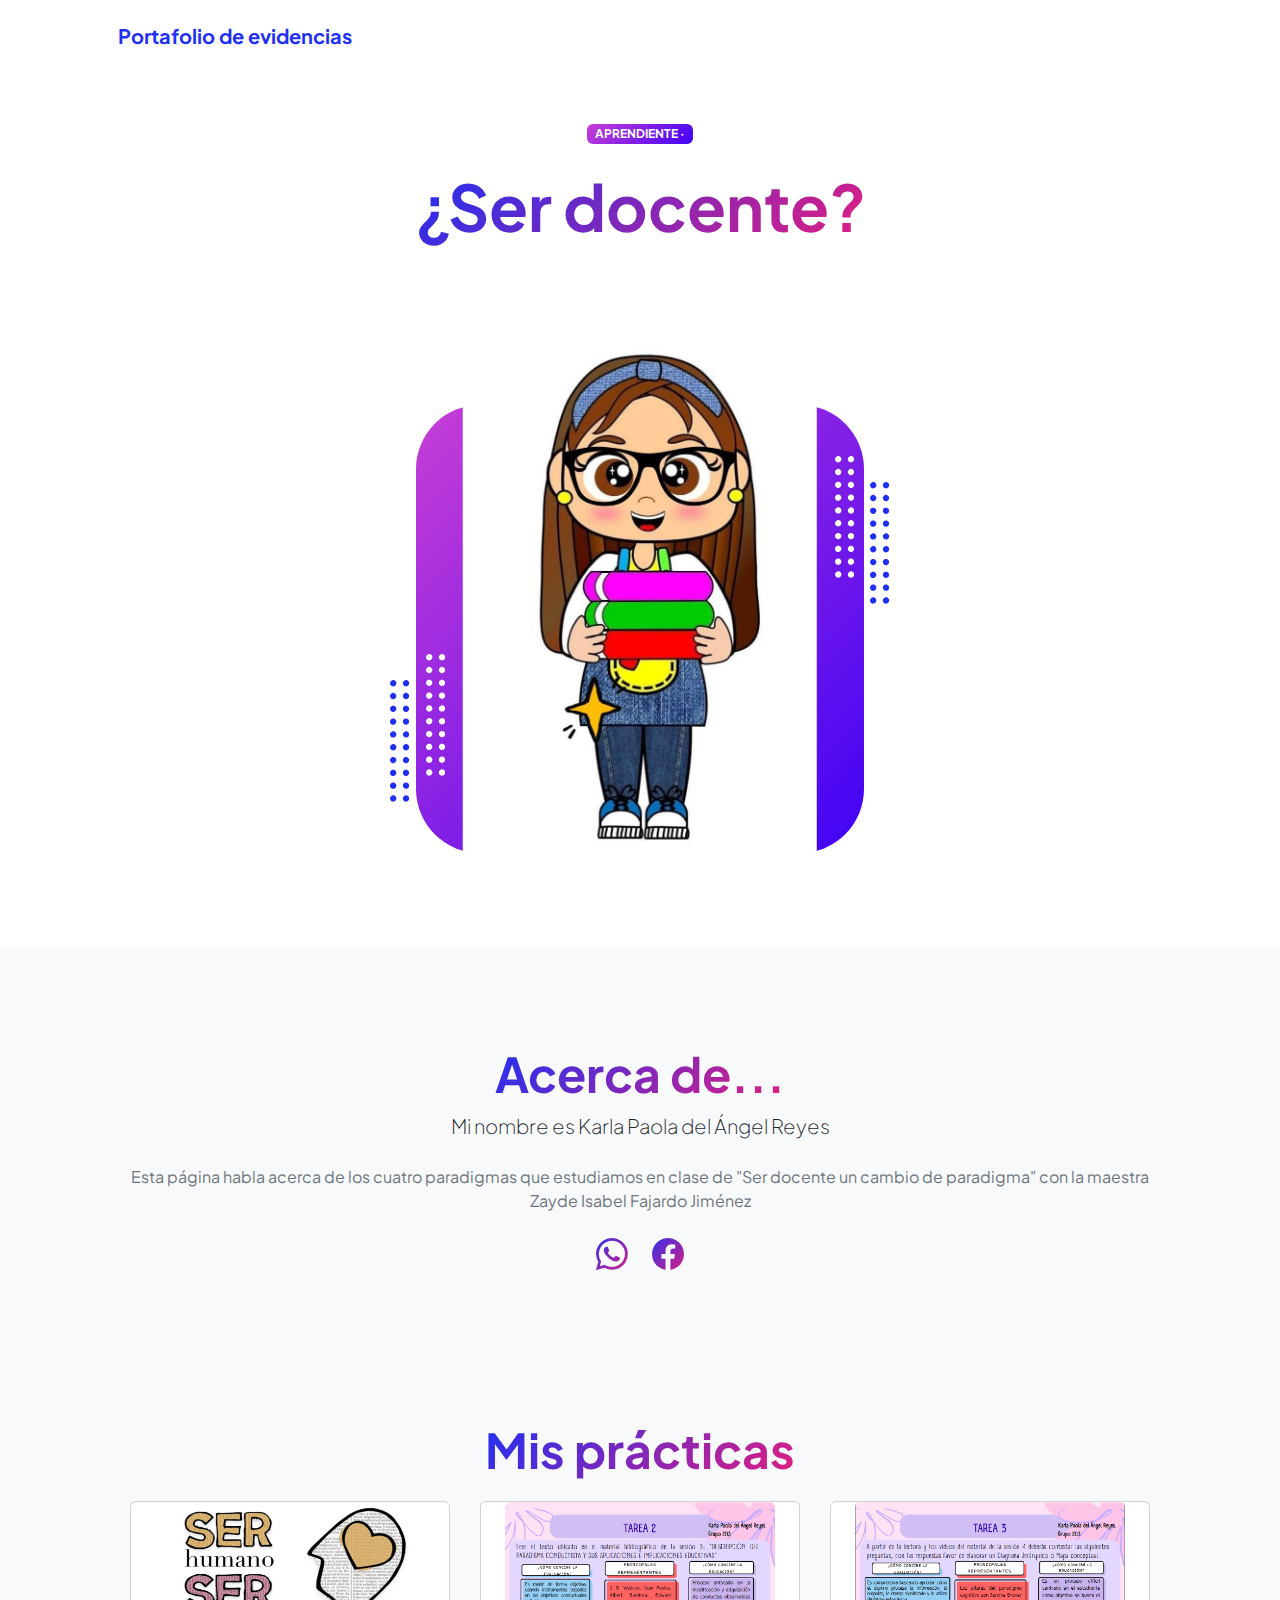
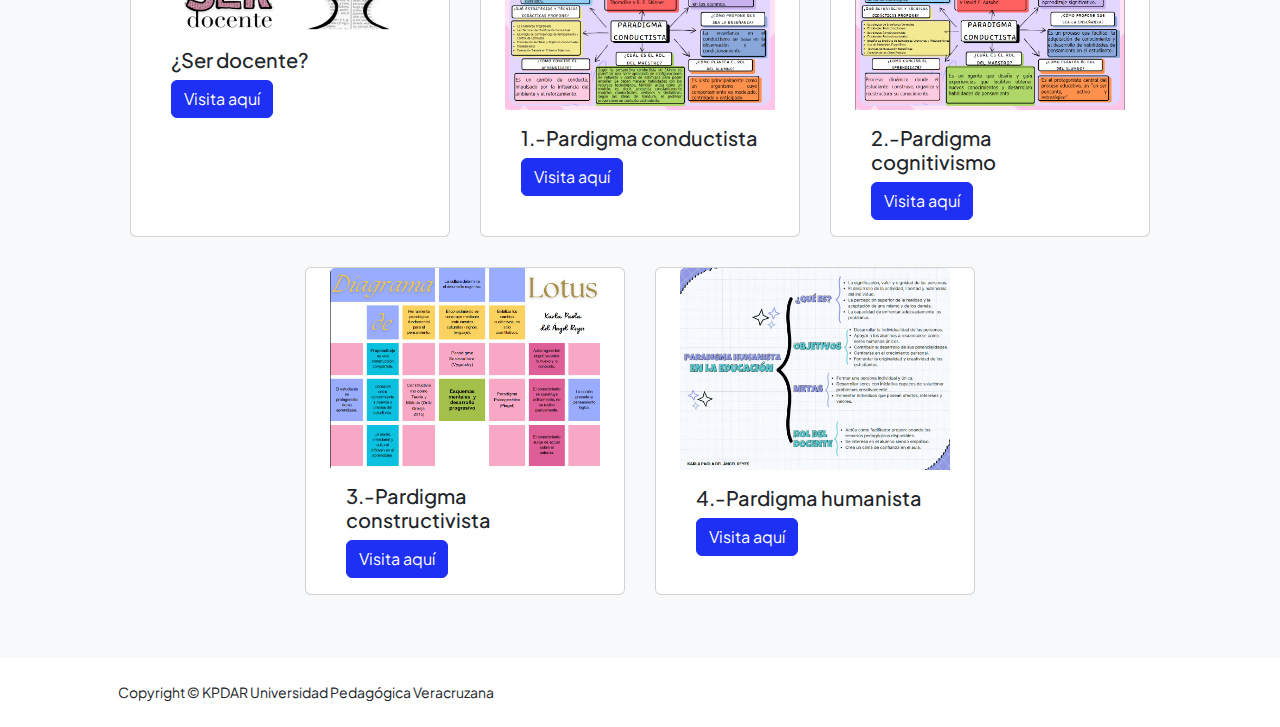
<file: index.html>
<!DOCTYPE html>
<html lang="en">
    <head>
        <meta charset="utf-8" />
        <meta name="viewport" content="width=device-width, initial-scale=1, shrink-to-fit=no" />
        <meta name="description" content="" />
        <meta name="author" content="" />
        <title>Karla Paola</title>
        <!-- Favicon-->
        <link rel="icon" type="image/x-icon" href="assets/favicon.ico" />
        <!-- Custom Google font-->
        <link rel="preconnect" href="https://fonts.googleapis.com" />
        <link rel="preconnect" href="https://fonts.gstatic.com" crossorigin />
        <link href="https://fonts.googleapis.com/css2?family=Plus+Jakarta+Sans:wght@100;200;300;400;500;600;700;800;900&amp;display=swap" rel="stylesheet" />
        <link rel="stylesheet" type="text/css" href="bootstrap5/css/bootstrap.min.css">
        <!-- Bootstrap icons-->
        <link href="https://cdn.jsdelivr.net/npm/bootstrap-icons@1.8.1/font/bootstrap-icons.css" rel="stylesheet" />
        <!-- Core theme CSS (includes Bootstrap)-->
        <link href="css/styles.css" rel="stylesheet" />
    </head>
    <body class="d-flex flex-column h-100">
        <main class="flex-shrink-0">
            <!-- Navigation-->
            <nav class="navbar navbar-expand-lg navbar-light bg-white py-3">
                <div class="container px-5">
                    <a class="navbar-brand" href="index.html"><span class="fw-bolder text-primary">Portafolio de evidencias</span></a>
                </div>
            </nav>
            <!-- Header-->
            <header class="py-5">
                <div class="container px-5 pb-5">
                    <div class="row gx-5 align-items-center">
                        <div class="col-xxl-5">
                            <!-- Header text content-->
                            <div class="text-center text-xxl-start">
                                <div class="badge bg-gradient-primary-to-secondary text-white mb-4"><div class="text-uppercase">Aprendiente &middot; </div></div>
                                <div class="fs-3 fw-light text-muted"></div>
                                <h1 class="display-3 fw-bolder mb-5"><span class="text-gradient d-inline">¿Ser docente?</span></h1>
                                
                            </div>
                        </div>
                        <div class="col-xxl-7">
                            <!-- Header profile picture-->
                            <div class="d-flex justify-content-center mt-5 mt-xxl-0">
                                <div class="profile bg-gradient-primary-to-secondary">
                                    <!-- TIP: For best results, use a photo with a transparent background like the demo example below-->
                                    <!-- Watch a tutorial on how to do this on YouTube (link)-->
                                    <img class="profile-img" src="assets/karla.jpg" alt="..." />
                                    <div class="dots-1">
                                        <!-- SVG Dots-->
                                        <svg version="1.1" xmlns="http://www.w3.org/2000/svg" xmlns:xlink="http://www.w3.org/1999/xlink" x="0px" y="0px" viewBox="0 0 191.6 1215.4" style="enable-background: new 0 0 191.6 1215.4" xml:space="preserve">
                                            <g transform="translate(0.000000,1280.000000) scale(0.100000,-0.100000)">
                                                <path d="M227.7,12788.6c-105-35-200-141-222-248c-43-206,163-412,369-369c155,32,275,190,260,339c-11,105-90,213-190,262        C383.7,12801.6,289.7,12808.6,227.7,12788.6z"></path>
                                                <path d="M1507.7,12788.6c-151-50-253-216-222-362c25-119,136-230,254-255c194-41,395,142,375,339c-11,105-90,213-190,262        C1663.7,12801.6,1569.7,12808.6,1507.7,12788.6z"></path>
                                                <path d="M227.7,11508.6c-105-35-200-141-222-248c-43-206,163-412,369-369c155,32,275,190,260,339c-11,105-90,213-190,262        C383.7,11521.6,289.7,11528.6,227.7,11508.6z"></path>
                                                <path d="M1507.7,11508.6c-151-50-253-216-222-362c25-119,136-230,254-255c194-41,395,142,375,339c-11,105-90,213-190,262        C1663.7,11521.6,1569.7,11528.6,1507.7,11508.6z"></path>
                                                <path d="M227.7,10228.6c-105-35-200-141-222-248c-43-206,163-412,369-369c155,32,275,190,260,339c-11,105-90,213-190,262        C383.7,10241.6,289.7,10248.6,227.7,10228.6z"></path>
                                                <path d="M1507.7,10228.6c-105-35-200-141-222-248c-43-206,163-412,369-369c155,32,275,190,260,339c-11,105-90,213-190,262        C1663.7,10241.6,1569.7,10248.6,1507.7,10228.6z"></path>
                                                <path d="M227.7,8948.6c-105-35-200-141-222-248c-43-206,163-412,369-369c155,32,275,190,260,339c-11,105-90,213-190,262        C383.7,8961.6,289.7,8968.6,227.7,8948.6z"></path>
                                                <path d="M1507.7,8948.6c-105-35-200-141-222-248c-43-206,163-412,369-369c155,32,275,190,260,339c-11,105-90,213-190,262        C1663.7,8961.6,1569.7,8968.6,1507.7,8948.6z"></path>
                                                <path d="M227.7,7668.6c-105-35-200-141-222-248c-43-206,163-412,369-369c155,32,275,190,260,339c-11,105-90,213-190,262        C383.7,7681.6,289.7,7688.6,227.7,7668.6z"></path>
                                                <path d="M1507.7,7668.6c-105-35-200-141-222-248c-43-206,163-412,369-369c155,32,275,190,260,339c-11,105-90,213-190,262        C1663.7,7681.6,1569.7,7688.6,1507.7,7668.6z"></path>
                                                <path d="M227.7,6388.6c-105-35-200-141-222-248c-43-206,163-412,369-369c155,32,275,190,260,339c-11,105-90,213-190,262        C383.7,6401.6,289.7,6408.6,227.7,6388.6z"></path>
                                                <path d="M1507.7,6388.6c-105-35-200-141-222-248c-43-206,163-412,369-369c155,32,275,190,260,339c-11,105-90,213-190,262        C1663.7,6401.6,1569.7,6408.6,1507.7,6388.6z"></path>
                                                <path d="M227.7,5108.6c-105-35-200-141-222-248c-43-206,163-412,369-369c155,32,275,190,260,339c-11,105-90,213-190,262        C383.7,5121.6,289.7,5128.6,227.7,5108.6z"></path>
                                                <path d="M1507.7,5108.6c-105-35-200-141-222-248c-43-206,163-412,369-369c155,32,275,190,260,339c-11,105-90,213-190,262        C1663.7,5121.6,1569.7,5128.6,1507.7,5108.6z"></path>
                                                <path d="M227.7,3828.6c-105-35-200-141-222-248c-43-206,163-412,369-369c155,32,275,190,260,339c-11,105-90,213-190,262        C383.7,3841.6,289.7,3848.6,227.7,3828.6z"></path>
                                                <path d="M1507.7,3828.6c-105-35-200-141-222-248c-43-206,163-412,369-369c155,32,275,190,260,339c-11,105-90,213-190,262        C1663.7,3841.6,1569.7,3848.6,1507.7,3828.6z"></path>
                                                <path d="M227.7,2548.6c-105-35-200-141-222-248c-43-206,163-412,369-369c155,32,275,190,260,339c-11,105-90,213-190,262        C383.7,2561.6,289.7,2568.6,227.7,2548.6z"></path>
                                                <path d="M1507.7,2548.6c-105-35-200-141-222-248c-43-206,163-412,369-369c155,32,275,190,260,339c-11,105-90,213-190,262        C1663.7,2561.6,1569.7,2568.6,1507.7,2548.6z"></path>
                                                <path d="M227.7,1268.6c-105-35-200-141-222-248c-43-206,163-412,369-369c155,32,275,190,260,339c-11,105-90,213-190,262        C383.7,1281.6,289.7,1288.6,227.7,1268.6z"></path>
                                                <path d="M1507.7,1268.6c-105-35-200-141-222-248c-43-206,163-412,369-369c155,32,275,190,260,339c-11,105-90,213-190,262        C1663.7,1281.6,1569.7,1288.6,1507.7,1268.6z"></path>
                                            </g>
                                        </svg>
                                        <!-- END of SVG dots-->
                                    </div>
                                    <div class="dots-2">
                                        <!-- SVG Dots-->
                                        <svg version="1.1" xmlns="http://www.w3.org/2000/svg" xmlns:xlink="http://www.w3.org/1999/xlink" x="0px" y="0px" viewBox="0 0 191.6 1215.4" style="enable-background: new 0 0 191.6 1215.4" xml:space="preserve">
                                            <g transform="translate(0.000000,1280.000000) scale(0.100000,-0.100000)">
                                                <path d="M227.7,12788.6c-105-35-200-141-222-248c-43-206,163-412,369-369c155,32,275,190,260,339c-11,105-90,213-190,262        C383.7,12801.6,289.7,12808.6,227.7,12788.6z"></path>
                                                <path d="M1507.7,12788.6c-151-50-253-216-222-362c25-119,136-230,254-255c194-41,395,142,375,339c-11,105-90,213-190,262        C1663.7,12801.6,1569.7,12808.6,1507.7,12788.6z"></path>
                                                <path d="M227.7,11508.6c-105-35-200-141-222-248c-43-206,163-412,369-369c155,32,275,190,260,339c-11,105-90,213-190,262        C383.7,11521.6,289.7,11528.6,227.7,11508.6z"></path>
                                                <path d="M1507.7,11508.6c-151-50-253-216-222-362c25-119,136-230,254-255c194-41,395,142,375,339c-11,105-90,213-190,262        C1663.7,11521.6,1569.7,11528.6,1507.7,11508.6z"></path>
                                                <path d="M227.7,10228.6c-105-35-200-141-222-248c-43-206,163-412,369-369c155,32,275,190,260,339c-11,105-90,213-190,262        C383.7,10241.6,289.7,10248.6,227.7,10228.6z"></path>
                                                <path d="M1507.7,10228.6c-105-35-200-141-222-248c-43-206,163-412,369-369c155,32,275,190,260,339c-11,105-90,213-190,262        C1663.7,10241.6,1569.7,10248.6,1507.7,10228.6z"></path>
                                                <path d="M227.7,8948.6c-105-35-200-141-222-248c-43-206,163-412,369-369c155,32,275,190,260,339c-11,105-90,213-190,262        C383.7,8961.6,289.7,8968.6,227.7,8948.6z"></path>
                                                <path d="M1507.7,8948.6c-105-35-200-141-222-248c-43-206,163-412,369-369c155,32,275,190,260,339c-11,105-90,213-190,262        C1663.7,8961.6,1569.7,8968.6,1507.7,8948.6z"></path>
                                                <path d="M227.7,7668.6c-105-35-200-141-222-248c-43-206,163-412,369-369c155,32,275,190,260,339c-11,105-90,213-190,262        C383.7,7681.6,289.7,7688.6,227.7,7668.6z"></path>
                                                <path d="M1507.7,7668.6c-105-35-200-141-222-248c-43-206,163-412,369-369c155,32,275,190,260,339c-11,105-90,213-190,262        C1663.7,7681.6,1569.7,7688.6,1507.7,7668.6z"></path>
                                                <path d="M227.7,6388.6c-105-35-200-141-222-248c-43-206,163-412,369-369c155,32,275,190,260,339c-11,105-90,213-190,262        C383.7,6401.6,289.7,6408.6,227.7,6388.6z"></path>
                                                <path d="M1507.7,6388.6c-105-35-200-141-222-248c-43-206,163-412,369-369c155,32,275,190,260,339c-11,105-90,213-190,262        C1663.7,6401.6,1569.7,6408.6,1507.7,6388.6z"></path>
                                                <path d="M227.7,5108.6c-105-35-200-141-222-248c-43-206,163-412,369-369c155,32,275,190,260,339c-11,105-90,213-190,262        C383.7,5121.6,289.7,5128.6,227.7,5108.6z"></path>
                                                <path d="M1507.7,5108.6c-105-35-200-141-222-248c-43-206,163-412,369-369c155,32,275,190,260,339c-11,105-90,213-190,262        C1663.7,5121.6,1569.7,5128.6,1507.7,5108.6z"></path>
                                                <path d="M227.7,3828.6c-105-35-200-141-222-248c-43-206,163-412,369-369c155,32,275,190,260,339c-11,105-90,213-190,262        C383.7,3841.6,289.7,3848.6,227.7,3828.6z"></path>
                                                <path d="M1507.7,3828.6c-105-35-200-141-222-248c-43-206,163-412,369-369c155,32,275,190,260,339c-11,105-90,213-190,262        C1663.7,3841.6,1569.7,3848.6,1507.7,3828.6z"></path>
                                                <path d="M227.7,2548.6c-105-35-200-141-222-248c-43-206,163-412,369-369c155,32,275,190,260,339c-11,105-90,213-190,262        C383.7,2561.6,289.7,2568.6,227.7,2548.6z"></path>
                                                <path d="M1507.7,2548.6c-105-35-200-141-222-248c-43-206,163-412,369-369c155,32,275,190,260,339c-11,105-90,213-190,262        C1663.7,2561.6,1569.7,2568.6,1507.7,2548.6z"></path>
                                                <path d="M227.7,1268.6c-105-35-200-141-222-248c-43-206,163-412,369-369c155,32,275,190,260,339c-11,105-90,213-190,262        C383.7,1281.6,289.7,1288.6,227.7,1268.6z"></path>
                                                <path d="M1507.7,1268.6c-105-35-200-141-222-248c-43-206,163-412,369-369c155,32,275,190,260,339c-11,105-90,213-190,262        C1663.7,1281.6,1569.7,1288.6,1507.7,1268.6z"></path>
                                            </g>
                                        </svg>
                                        <!-- END of SVG dots-->
                                    </div>
                                    <div class="dots-3">
                                        <!-- SVG Dots-->
                                        <svg version="1.1" xmlns="http://www.w3.org/2000/svg" xmlns:xlink="http://www.w3.org/1999/xlink" x="0px" y="0px" viewBox="0 0 191.6 1215.4" style="enable-background: new 0 0 191.6 1215.4" xml:space="preserve">
                                            <g transform="translate(0.000000,1280.000000) scale(0.100000,-0.100000)">
                                                <path d="M227.7,12788.6c-105-35-200-141-222-248c-43-206,163-412,369-369c155,32,275,190,260,339c-11,105-90,213-190,262        C383.7,12801.6,289.7,12808.6,227.7,12788.6z"></path>
                                                <path d="M1507.7,12788.6c-151-50-253-216-222-362c25-119,136-230,254-255c194-41,395,142,375,339c-11,105-90,213-190,262        C1663.7,12801.6,1569.7,12808.6,1507.7,12788.6z"></path>
                                                <path d="M227.7,11508.6c-105-35-200-141-222-248c-43-206,163-412,369-369c155,32,275,190,260,339c-11,105-90,213-190,262        C383.7,11521.6,289.7,11528.6,227.7,11508.6z"></path>
                                                <path d="M1507.7,11508.6c-151-50-253-216-222-362c25-119,136-230,254-255c194-41,395,142,375,339c-11,105-90,213-190,262        C1663.7,11521.6,1569.7,11528.6,1507.7,11508.6z"></path>
                                                <path d="M227.7,10228.6c-105-35-200-141-222-248c-43-206,163-412,369-369c155,32,275,190,260,339c-11,105-90,213-190,262        C383.7,10241.6,289.7,10248.6,227.7,10228.6z"></path>
                                                <path d="M1507.7,10228.6c-105-35-200-141-222-248c-43-206,163-412,369-369c155,32,275,190,260,339c-11,105-90,213-190,262        C1663.7,10241.6,1569.7,10248.6,1507.7,10228.6z"></path>
                                                <path d="M227.7,8948.6c-105-35-200-141-222-248c-43-206,163-412,369-369c155,32,275,190,260,339c-11,105-90,213-190,262        C383.7,8961.6,289.7,8968.6,227.7,8948.6z"></path>
                                                <path d="M1507.7,8948.6c-105-35-200-141-222-248c-43-206,163-412,369-369c155,32,275,190,260,339c-11,105-90,213-190,262        C1663.7,8961.6,1569.7,8968.6,1507.7,8948.6z"></path>
                                                <path d="M227.7,7668.6c-105-35-200-141-222-248c-43-206,163-412,369-369c155,32,275,190,260,339c-11,105-90,213-190,262        C383.7,7681.6,289.7,7688.6,227.7,7668.6z"></path>
                                                <path d="M1507.7,7668.6c-105-35-200-141-222-248c-43-206,163-412,369-369c155,32,275,190,260,339c-11,105-90,213-190,262        C1663.7,7681.6,1569.7,7688.6,1507.7,7668.6z"></path>
                                                <path d="M227.7,6388.6c-105-35-200-141-222-248c-43-206,163-412,369-369c155,32,275,190,260,339c-11,105-90,213-190,262        C383.7,6401.6,289.7,6408.6,227.7,6388.6z"></path>
                                                <path d="M1507.7,6388.6c-105-35-200-141-222-248c-43-206,163-412,369-369c155,32,275,190,260,339c-11,105-90,213-190,262        C1663.7,6401.6,1569.7,6408.6,1507.7,6388.6z"></path>
                                                <path d="M227.7,5108.6c-105-35-200-141-222-248c-43-206,163-412,369-369c155,32,275,190,260,339c-11,105-90,213-190,262        C383.7,5121.6,289.7,5128.6,227.7,5108.6z"></path>
                                                <path d="M1507.7,5108.6c-105-35-200-141-222-248c-43-206,163-412,369-369c155,32,275,190,260,339c-11,105-90,213-190,262        C1663.7,5121.6,1569.7,5128.6,1507.7,5108.6z"></path>
                                                <path d="M227.7,3828.6c-105-35-200-141-222-248c-43-206,163-412,369-369c155,32,275,190,260,339c-11,105-90,213-190,262        C383.7,3841.6,289.7,3848.6,227.7,3828.6z"></path>
                                                <path d="M1507.7,3828.6c-105-35-200-141-222-248c-43-206,163-412,369-369c155,32,275,190,260,339c-11,105-90,213-190,262        C1663.7,3841.6,1569.7,3848.6,1507.7,3828.6z"></path>
                                                <path d="M227.7,2548.6c-105-35-200-141-222-248c-43-206,163-412,369-369c155,32,275,190,260,339c-11,105-90,213-190,262        C383.7,2561.6,289.7,2568.6,227.7,2548.6z"></path>
                                                <path d="M1507.7,2548.6c-105-35-200-141-222-248c-43-206,163-412,369-369c155,32,275,190,260,339c-11,105-90,213-190,262        C1663.7,2561.6,1569.7,2568.6,1507.7,2548.6z"></path>
                                                <path d="M227.7,1268.6c-105-35-200-141-222-248c-43-206,163-412,369-369c155,32,275,190,260,339c-11,105-90,213-190,262        C383.7,1281.6,289.7,1288.6,227.7,1268.6z"></path>
                                                <path d="M1507.7,1268.6c-105-35-200-141-222-248c-43-206,163-412,369-369c155,32,275,190,260,339c-11,105-90,213-190,262        C1663.7,1281.6,1569.7,1288.6,1507.7,1268.6z"></path>
                                            </g>
                                        </svg>
                                        <!-- END of SVG dots-->
                                    </div>
                                    <div class="dots-4">
                                        <!-- SVG Dots-->
                                        <svg version="1.1" xmlns="http://www.w3.org/2000/svg" xmlns:xlink="http://www.w3.org/1999/xlink" x="0px" y="0px" viewBox="0 0 191.6 1215.4" style="enable-background: new 0 0 191.6 1215.4" xml:space="preserve">
                                            <g transform="translate(0.000000,1280.000000) scale(0.100000,-0.100000)">
                                                <path d="M227.7,12788.6c-105-35-200-141-222-248c-43-206,163-412,369-369c155,32,275,190,260,339c-11,105-90,213-190,262        C383.7,12801.6,289.7,12808.6,227.7,12788.6z"></path>
                                                <path d="M1507.7,12788.6c-151-50-253-216-222-362c25-119,136-230,254-255c194-41,395,142,375,339c-11,105-90,213-190,262        C1663.7,12801.6,1569.7,12808.6,1507.7,12788.6z"></path>
                                                <path d="M227.7,11508.6c-105-35-200-141-222-248c-43-206,163-412,369-369c155,32,275,190,260,339c-11,105-90,213-190,262        C383.7,11521.6,289.7,11528.6,227.7,11508.6z"></path>
                                                <path d="M1507.7,11508.6c-151-50-253-216-222-362c25-119,136-230,254-255c194-41,395,142,375,339c-11,105-90,213-190,262        C1663.7,11521.6,1569.7,11528.6,1507.7,11508.6z"></path>
                                                <path d="M227.7,10228.6c-105-35-200-141-222-248c-43-206,163-412,369-369c155,32,275,190,260,339c-11,105-90,213-190,262        C383.7,10241.6,289.7,10248.6,227.7,10228.6z"></path>
                                                <path d="M1507.7,10228.6c-105-35-200-141-222-248c-43-206,163-412,369-369c155,32,275,190,260,339c-11,105-90,213-190,262        C1663.7,10241.6,1569.7,10248.6,1507.7,10228.6z"></path>
                                                <path d="M227.7,8948.6c-105-35-200-141-222-248c-43-206,163-412,369-369c155,32,275,190,260,339c-11,105-90,213-190,262        C383.7,8961.6,289.7,8968.6,227.7,8948.6z"></path>
                                                <path d="M1507.7,8948.6c-105-35-200-141-222-248c-43-206,163-412,369-369c155,32,275,190,260,339c-11,105-90,213-190,262        C1663.7,8961.6,1569.7,8968.6,1507.7,8948.6z"></path>
                                                <path d="M227.7,7668.6c-105-35-200-141-222-248c-43-206,163-412,369-369c155,32,275,190,260,339c-11,105-90,213-190,262        C383.7,7681.6,289.7,7688.6,227.7,7668.6z"></path>
                                                <path d="M1507.7,7668.6c-105-35-200-141-222-248c-43-206,163-412,369-369c155,32,275,190,260,339c-11,105-90,213-190,262        C1663.7,7681.6,1569.7,7688.6,1507.7,7668.6z"></path>
                                                <path d="M227.7,6388.6c-105-35-200-141-222-248c-43-206,163-412,369-369c155,32,275,190,260,339c-11,105-90,213-190,262        C383.7,6401.6,289.7,6408.6,227.7,6388.6z"></path>
                                                <path d="M1507.7,6388.6c-105-35-200-141-222-248c-43-206,163-412,369-369c155,32,275,190,260,339c-11,105-90,213-190,262        C1663.7,6401.6,1569.7,6408.6,1507.7,6388.6z"></path>
                                                <path d="M227.7,5108.6c-105-35-200-141-222-248c-43-206,163-412,369-369c155,32,275,190,260,339c-11,105-90,213-190,262        C383.7,5121.6,289.7,5128.6,227.7,5108.6z"></path>
                                                <path d="M1507.7,5108.6c-105-35-200-141-222-248c-43-206,163-412,369-369c155,32,275,190,260,339c-11,105-90,213-190,262        C1663.7,5121.6,1569.7,5128.6,1507.7,5108.6z"></path>
                                                <path d="M227.7,3828.6c-105-35-200-141-222-248c-43-206,163-412,369-369c155,32,275,190,260,339c-11,105-90,213-190,262        C383.7,3841.6,289.7,3848.6,227.7,3828.6z"></path>
                                                <path d="M1507.7,3828.6c-105-35-200-141-222-248c-43-206,163-412,369-369c155,32,275,190,260,339c-11,105-90,213-190,262        C1663.7,3841.6,1569.7,3848.6,1507.7,3828.6z"></path>
                                                <path d="M227.7,2548.6c-105-35-200-141-222-248c-43-206,163-412,369-369c155,32,275,190,260,339c-11,105-90,213-190,262        C383.7,2561.6,289.7,2568.6,227.7,2548.6z"></path>
                                                <path d="M1507.7,2548.6c-105-35-200-141-222-248c-43-206,163-412,369-369c155,32,275,190,260,339c-11,105-90,213-190,262        C1663.7,2561.6,1569.7,2568.6,1507.7,2548.6z"></path>
                                                <path d="M227.7,1268.6c-105-35-200-141-222-248c-43-206,163-412,369-369c155,32,275,190,260,339c-11,105-90,213-190,262        C383.7,1281.6,289.7,1288.6,227.7,1268.6z"></path>
                                                <path d="M1507.7,1268.6c-105-35-200-141-222-248c-43-206,163-412,369-369c155,32,275,190,260,339c-11,105-90,213-190,262        C1663.7,1281.6,1569.7,1288.6,1507.7,1268.6z"></path>
                                            </g>
                                        </svg>
                                        <!-- END of SVG dots-->
                                    </div>
                                </div>
                            </div>
                        </div>
                    </div>
                </div>
            </header>
            <!-- About Section-->
            <section class="bg-light py-5">
                <div class="container px-5">
                    <div class="row gx-5 justify-content-center">
                        <div class="col-xxl-8">
                            <div class="text-center my-5">
                                <h2 class="display-5 fw-bolder"><span class="text-gradient d-inline">Acerca de...</span></h2>
                                <p class="lead fw-light mb-4">Mi nombre es Karla Paola del Ángel Reyes</p>
                                <p class="text-muted">Esta página habla acerca de los cuatro paradigmas que estudiamos en clase de "Ser docente un cambio de paradigma" con la maestra Zayde Isabel Fajardo Jiménez</p>
                                <div class="d-flex justify-content-center fs-2 gap-4">
                                    <a class="text-gradient" href="#!"><i class="bi bi-whatsapp"></i></a>
                                    <a class="text-gradient" href="#!"><i class="bi bi-facebook"></i></a>
                                </div>
                            </div>
                        </div>
                    </div>
                </div>
            </section>

            <section class="bg-light py-5">
                <div class="container px-5">
                    <div class="row gx-5 justify-content-center">
                        <div class="text-center">
                                <h2 class="display-5 fw-bolder"><span class="text-gradient d-inline">Mis prácticas</span></h2>
                        </div>        

                                <div class="card col-lg-4" style="width: 20rem; margin: 15px;">

                                <img src="assets/ser.png" class="card-img-top" alt="...">
                                    <div class="card-body">
                                        <h5 class="card-title">¿Ser docente?</h5>
                                        <a href="intro.html" class="btn btn-primary">Visita aquí</a>
                                    </div>
                                </div>

                                <div class="card col-lg-4" style="width: 20rem; margin: 15px;">
                                <img src="assets/conductista.png" class="card-img-top" alt="...">
                                    <div class="card-body">
                                        <h5 class="card-title">1.-Pardigma conductista</h5>
                                        <a href="conductismo.html" class="btn btn-primary">Visita aquí</a>
                                    </div>
                                </div>

                                <div class="card col-lg-4" style="width: 20rem; margin: 15px;">
                                <img src="assets/grid.png" class="card-img-top" alt="...">
                                    <div class="card-body">
                                        <h5 class="card-title">2.-Pardigma cognitivismo</h5>
                                        <a href="cognitivismo.html" class="btn btn-primary">Visita aquí</a>
                                    </div>
                                </div>

                                <div class="card col-lg-4" style="width: 20rem; margin: 15px;">
                                <img src="assets/cons.png" class="card-img-top" alt="...">
                                    <div class="card-body">
                                        <h5 class="card-title">3.-Pardigma constructivista</h5>
                                        <a href="constructivismo.html" class="btn btn-primary">Visita aquí</a>
                                    </div>
                                </div>
                        
                                <div class="card col-lg-4" style="width: 20rem; margin: 15px;">
                                <img src="assets/humanismo.png" class="card-img-top" alt="...">
                                    <div class="card-body">
                                        <h5 class="card-title">4.-Pardigma humanista</h5>
                                        <a href="humanismo.html" class="btn btn-primary">Visita aquí</a>
                                    </div>
                                </div>
                        
                    </div>
                </div>
            </section>
        </main>
        <!-- Footer-->
        <footer class="bg-white py-4 mt-auto">
            <div class="container px-5">
                <div class="row align-items-center justify-content-between flex-column flex-sm-row">
                    <div class="col-auto"><div class="small m-0">Copyright &copy; KPDAR  Universidad Pedagógica Veracruzana</div></div>
                    
                </div>
            </div>
        </footer>
        <!-- Bootstrap core JS-->
        <script src="https://cdn.jsdelivr.net/npm/bootstrap@5.2.3/dist/js/bootstrap.bundle.min.js"></script>
        <!-- Core theme JS-->
        <script src="js/scripts.js"></script>
    </body>
</html>
</file>
